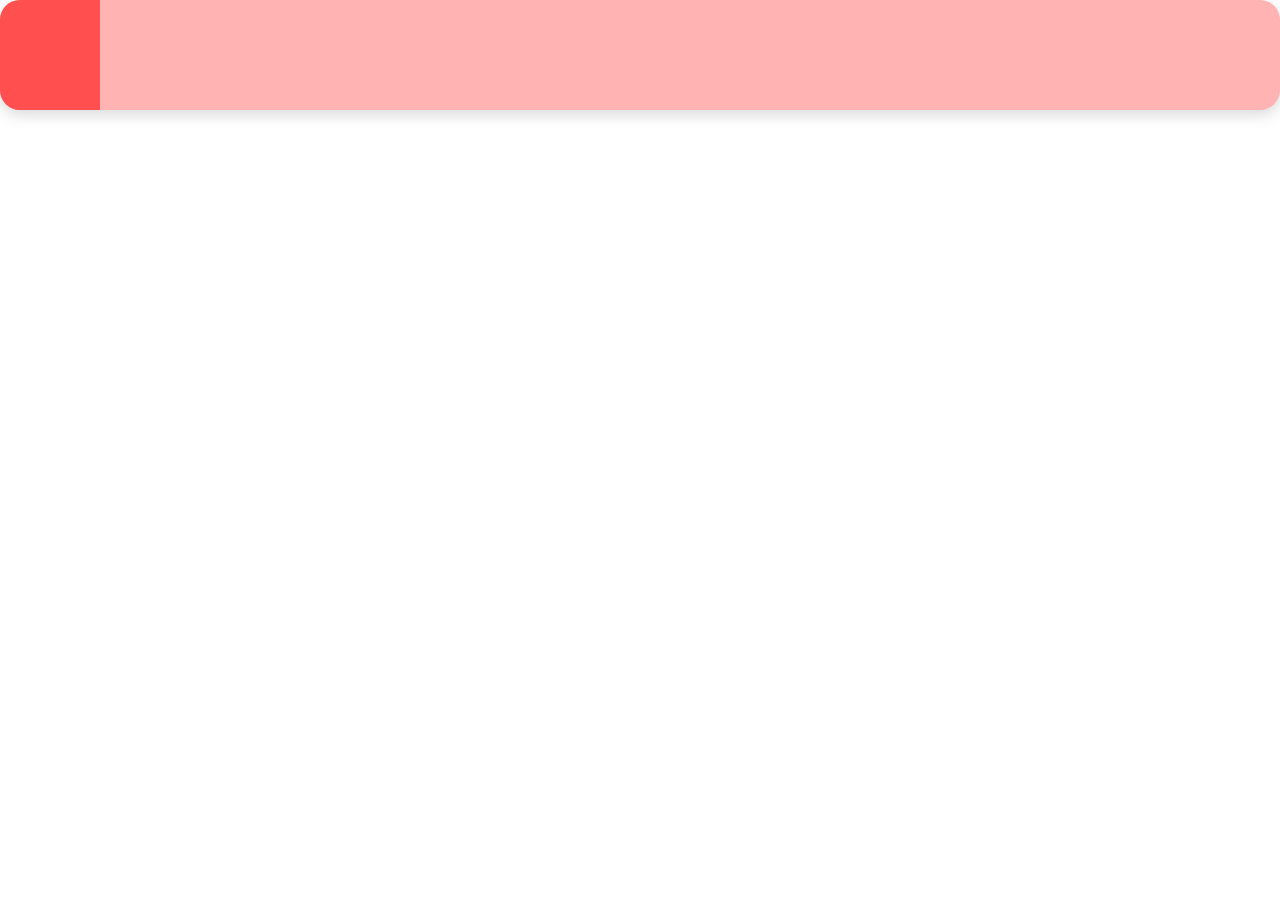
<file: Front agenda/card agenda/index.html>
<!DOCTYPE html>
<html lang="pt-br">
<head>
    <meta charset="UTF-8">
    <meta name="viewport" content="width=device-width, initial-scale=1.0">
    <title>Card</title>
    <link rel="stylesheet" href="style.css">
</head>
<body>
    <div class="card"> 
        <div class="lado"> 
            <h2 id="data"></h2>
            <p id="hora"></p> 
        </div> 
        <div class="conteudo"> 
            <h2 id="titulo"></h2> 
        </div> 
    </div>
</body>
</html
</file>
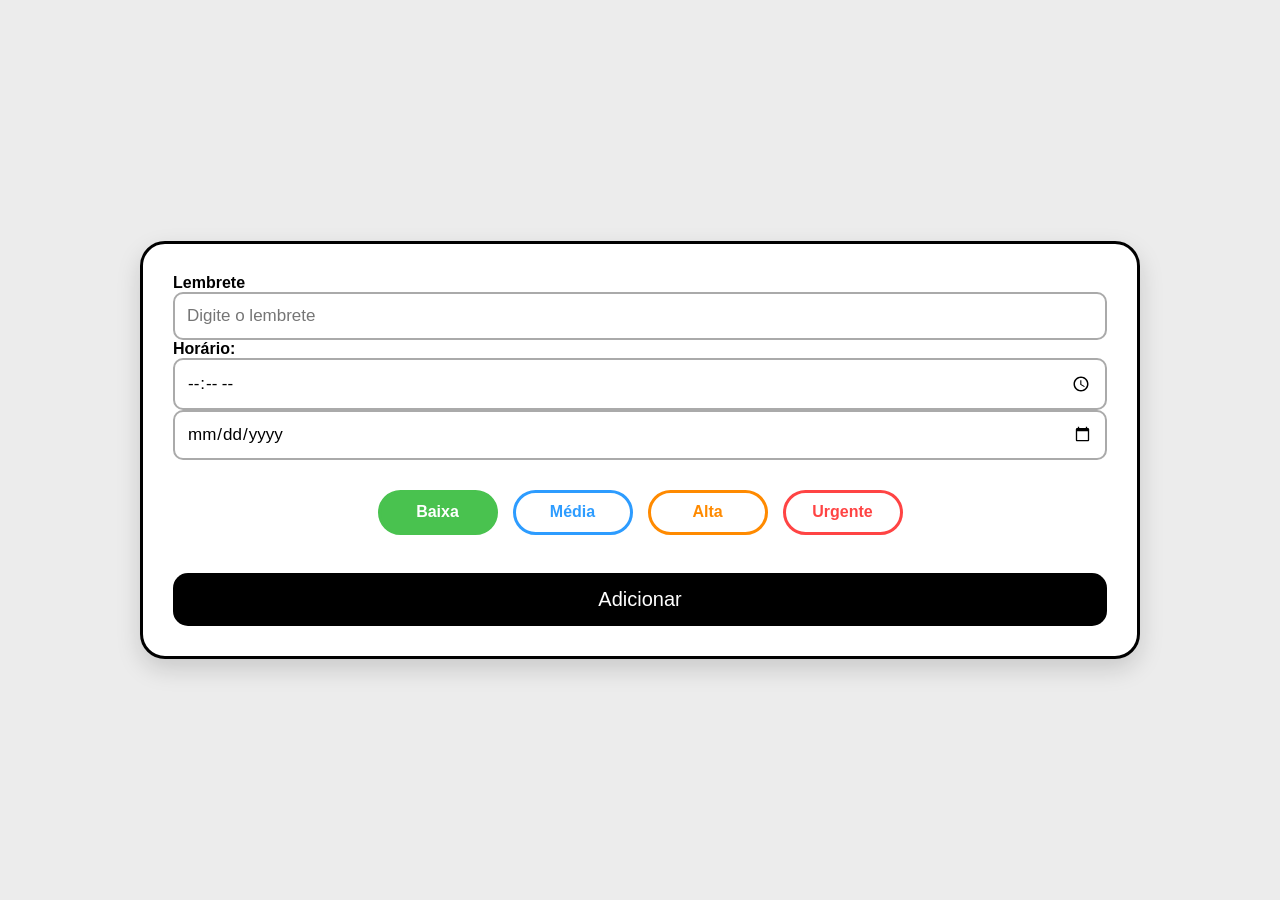
<file: Front agenda/Formulario/index.html>
<!DOCTYPE html>
<html lang="pt-BR">
<head>
    <meta charset="UTF-8">
    <meta name="viewport" content="width=device-width, initial-scale=1.0">
    <title>Lembretes</title>

    <link rel="stylesheet" href="style.css">
</head>
<body>

    <div class="container">

        <form>

            <div class="topo">

                <div class="esquerda">

                    <label>Lembrete</label>
                    <input type="text" placeholder="Digite o lembrete">

                    <div class="horario">
                        <label>Horário:</label>
                        <input type="time">
                    </div>

                </div>

                <div class="direita">

                    <input type="date">

                </div>

            </div>

            <div class="prioridades">

                <input type="radio" id="baixa" name="prioridade" value="Baixa" checked>
                <label for="baixa" class="verde">Baixa</label>

                <input type="radio" id="media" name="prioridade" value="Média">
                <label for="media" class="azul">Média</label>

                <input type="radio" id="alta" name="prioridade" value="Alta">
                <label for="alta" class="laranja">Alta</label>

                <input type="radio" id="urgente" name="prioridade" value="Urgente">
                <label for="urgente" class="vermelho">Urgente</label>

            </div>

            <button type="submit" class="botao">
                Adicionar
            </button>

        </form>

    </div>

</body>
</html>
</file>
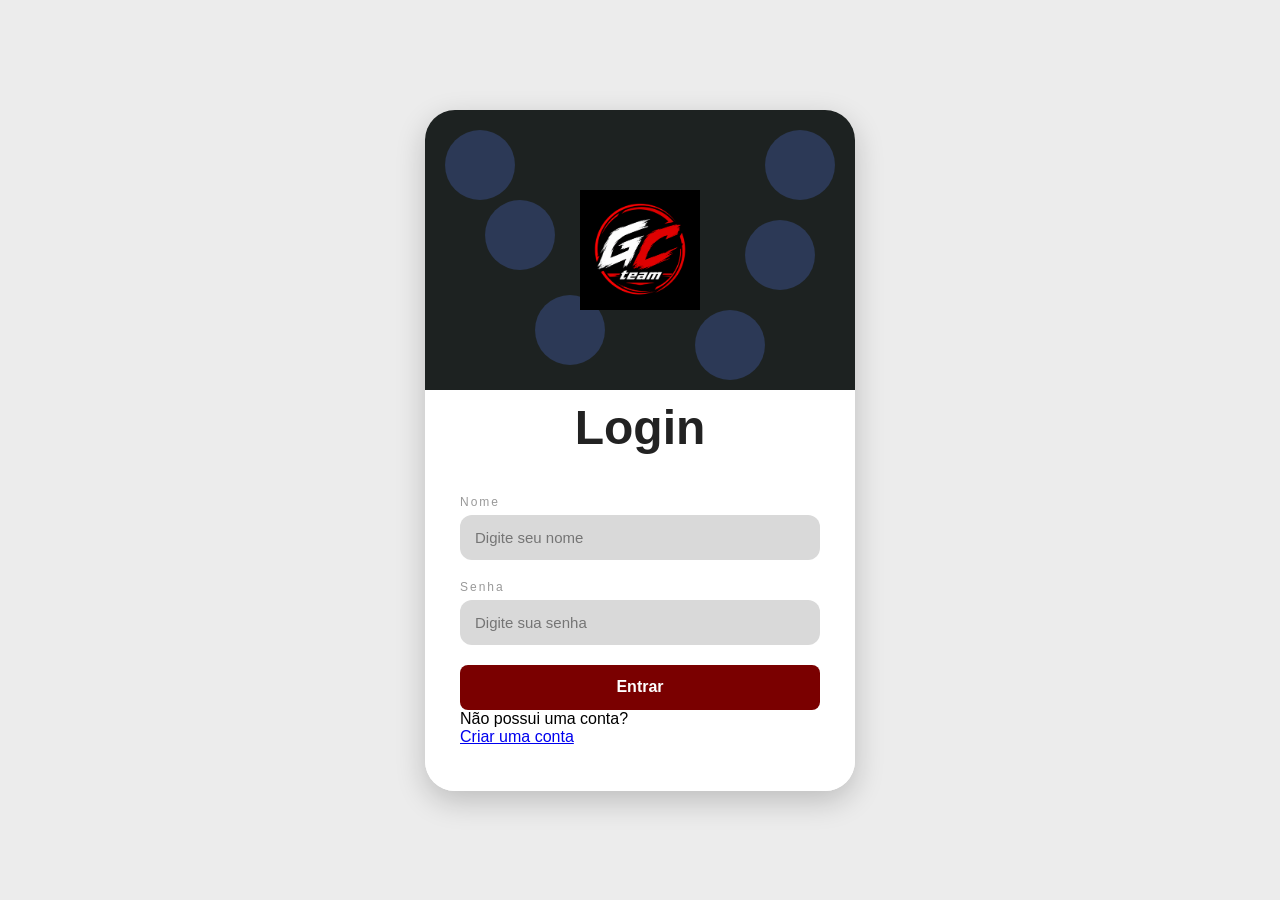
<file: Front agenda/Front agenda/Login/index.html>
<!DOCTYPE html>
<html lang="pt-BR">
<head>
    <meta charset="UTF-8">
    <meta name="viewport" content="width=device-width, initial-scale=1.0">
    <title>Login</title>

    <link rel="stylesheet" href="style.css">
</head>
<body>

<div class="container">

    <div class="topo">

        <div class="bolinha b1"></div>
        <div class="bolinha b2"></div>
        <div class="bolinha b3"></div>
        <div class="bolinha b4"></div>
        <div class="bolinha b5"></div>
        <div class="bolinha b6"></div>

        <!-- Coloque sua logo na mesma pasta do HTML ou ajuste o caminho -->
        <img src="GC team (2).png" alt="Logo" class="logo">

    </div>

    <div class="login">

        <h1>Login</h1>

        <form action="" method="POST">

            <label for="nome">Nome</label>
            <input
                type="text"
                id="nome"
                name="nome"
                placeholder="Digite seu nome"
                required
            >

            <label for="senha">Senha</label>
            <input
                type="password"
                id="senha"
                name="senha"
                placeholder="Digite sua senha"
                required
            >

            <button type="submit">Entrar</button>

            <p>Não possui uma conta?</p>

            <a href="cadastro.html">Criar uma conta</a>

        </form>

    </div>

</div>

</body>
</html>
</file>
<file: Front agenda/card agenda/style.css>
/* Faz o cálculo correto das medidas */
*{
    margin:0;
    padding:0;
    box-sizing:border-box;
}

.cards{
    width:100%;
    max-width:450px;
    margin:auto;
    padding:20px;
}

.card{
    width:100%;
    min-height:110px;
    background:#ffb3b3;
    border-radius:20px;

    display:flex;
    overflow:hidden;

    box-shadow:0 5px 15px rgba(0,0,0,.15);
}

.lado{
    width:22%;
    min-width:80px;
    max-width:100px;

    background:#ff4f4f;

    display:flex;
    flex-direction:column;
    justify-content:center;
    align-items:center;

    color:black;
    padding:10px;
}

.lado h2{
    font-family:"Segoe UI", Arial, Helvetica, sans-serif;
    font-size:clamp(16px,2vw,20px);
    font-weight:bold;
    margin-bottom:15px;
    line-height:1;
}

.lado p{
    font-family:"Segoe UI", Arial, Helvetica, sans-serif;
    font-size:clamp(14px,2vw,20px);
    font-weight:bold;
    line-height:1;
}

.conteudo{
    flex:1;
    padding:15px;

    display:flex;
    flex-direction:column;
    justify-content:center;

    position:relative;

    font-family:Arial, Helvetica, sans-serif;
}

.conteudo h3{
    font-size:clamp(16px,2vw,20px);
    margin-bottom:6px;
    word-break:break-word;
}

.conteudo span{
    font-size:clamp(14px,1.8vw,18px);
    color:#444;
    word-break:break-word;
}

.menu{
    position:absolute;
    top:10px;
    right:15px;

    font-size:clamp(20px,2vw,24px);
    cursor:pointer;
}

/* ===== Tablet ===== */

@media (max-width:768px){

    .cards{
        max-width:100%;
        padding:15px;
    }

    .card{
        min-height:100px;
    }

    .conteudo{
        padding:12px;
    }
}

/* ===== Celular ===== */

@media (max-width:480px){

    .cards{
        padding:10px;
    }

    .card{
        min-height:90px;
        border-radius:15px;
    }

    .lado{
        width:80px;
        padding:8px;
    }

    .conteudo{
        padding:10px;
    }

    .menu{
        top:8px;
        right:10px;
    }
}

/* ===== Celulares muito pequenos ===== */

@media (max-width:320px){

    .card{
        min-height:85px;
    }

    .lado{
        width:70px;
    }

    .conteudo{
        padding:8px;
    }
}
</file>
<file: Front agenda/Formulario/style.css>
/* ==========================
   RESET
========================== */

*{
    margin:0;
    padding:0;
    box-sizing:border-box;
    font-family:Arial, Helvetica, sans-serif;
}

/* ==========================
   BODY
========================== */

body{

    background:#ececec;

    min-height:100vh;

    display:flex;
    justify-content:center;
    align-items:center;

    padding:20px;

}

/* ==========================
   CONTAINER
========================== */

.container{

    width:100%;
    max-width:900px;

    background:#fff;

    border-radius:25px;
    border:3px solid #000;

    padding:30px;

    box-shadow:0 10px 25px rgba(0,0,0,.15);

}

h1{

    text-align:center;
    margin-bottom:30px;

}

/* ==========================
   LINHAS
========================== */

.linha{

    display:flex;
    gap:20px;
    margin-bottom:25px;

    flex-wrap:wrap;

}

.campo{

    display:flex;
    flex-direction:column;

}

.grande{

    flex:3;

}

.pequeno{

    flex:1;
    min-width:180px;

}

label{

    margin-bottom:8px;
    font-weight:bold;

}

input{

    width:100%;

    padding:12px;

    font-size:17px;

    border:2px solid #aaa;
    border-radius:10px;

    outline:none;

    transition:.3s;

}

input:focus{

    border-color:#000;

}

/* ==========================
   PRIORIDADES
========================== */

.prioridades{

    display:flex;

    gap:15px;

    flex-wrap:wrap;

    justify-content:center;

    margin:30px 0;

}

.prioridades input{

    display:none;

}

.prioridades label{

    width:120px;
    height:45px;

    display:flex;
    justify-content:center;
    align-items:center;

    border-radius:30px;

    cursor:pointer;

    font-weight:bold;

    transition:.3s;

}

/* Bordas */

.verde{
    border:3px solid #49c24f;
    color:#49c24f;
}

.azul{
    border:3px solid #2d9cff;
    color:#2d9cff;
}

.laranja{
    border:3px solid #ff8a00;
    color:#ff8a00;
}

.vermelho{
    border:3px solid #ff4444;
    color:#ff4444;
}

/* Selecionado */

#baixa:checked + .verde{

    background:#49c24f;
    color:white;

}

#media:checked + .azul{

    background:#2d9cff;
    color:white;

}

#alta:checked + .laranja{

    background:#ff8a00;
    color:white;

}

#urgente:checked + .vermelho{

    background:#ff4444;
    color:white;

}

/* ==========================
   BOTÃO
========================== */

.botao{

    width:100%;

    padding:15px;

    border:none;

    border-radius:15px;

    background:#000;

    color:white;

    font-size:20px;

    cursor:pointer;

    transition:.3s;

}

.botao:hover{

    background:#333;

}

/* ==========================
   CELULAR
========================== */

@media (max-width:576px){

    .container{

        padding:20px;

    }

    .linha{

        flex-direction:column;

    }

    .grande,
    .pequeno{

        width:100%;

    }

    .prioridades{

        flex-direction:column;
        align-items:center;

    }

    .prioridades label{

        width:100%;

        max-width:250px;

    }

    h1{

        font-size:24px;

    }

}

/* ==========================
   TABLET
========================== */

@media (min-width:577px) and (max-width:768px){

    .linha{

        flex-direction:column;

    }

    .grande,
    .pequeno{

        width:100%;

    }

}

/* ==========================
   NOTEBOOK
========================== */

@media (min-width:769px) and (max-width:1200px){

    .container{

        max-width:850px;

    }

}

/* ==========================
   MONITORES GRANDES
========================== */

@media (min-width:1201px){

    .container{

        max-width:1000px;

    }

}
</file>
<file: Front agenda/Front agenda/Login/style.css>
*{
    margin:0;
    padding:0;
    box-sizing:border-box;
    font-family:Arial, Helvetica, sans-serif;
}

body{
    background:#ececec;
    display:flex;
    justify-content:center;
    align-items:center;
    min-height:100vh;
    padding:20px;
}

/* Container principal */
.container{
    width:100%;
    max-width:400px;
    background:#fff;
    border-radius:30px;
    overflow:hidden;
    box-shadow:0 10px 30px rgba(0,0,0,.2);
}

/* Parte superior */
.topo{
    height:280px;
    background:#1d2221;
    position:relative;
    display:flex;
    justify-content:center;
    align-items:center;
    overflow:hidden;
}

/* Logo */
.logo{
    width:120px;
    max-width:35%;
    z-index:2;
}

/* Bolinhas */
.bolinha{
    position:absolute;
    width:70px;
    height:70px;
    border-radius:50%;
    background:#32436d;
    opacity:.7;
}

.b1{top:20px;left:20px;}
.b2{top:20px;right:20px;}
.b3{top:90px;left:60px;}
.b4{top:110px;right:40px;}
.b5{bottom:25px;left:110px;}
.b6{bottom:10px;right:90px;}

/* Card */
.login{
    background:#fff;
    margin-top:-35px;
    border-radius:60px 0 0 0;
    padding:45px 35px;
}

.login h1{
    text-align:center;
    font-size:48px;
    color:#222;
    margin-bottom:40px;
}

label{
    display:block;
    margin-bottom:6px;
    color:#999;
    font-size:12px;
    letter-spacing:2px;
}

input{
    width:100%;
    height:45px;
    border:none;
    border-radius:12px;
    background:#d9d9d9;
    padding:0 15px;
    margin-bottom:20px;
    font-size:15px;
    outline:none;
}

button{
    width:100%;
    height:45px;
    border:none;
    border-radius:8px;
    background:#7a0000;
    color:#fff;
    font-size:16px;
    font-weight:bold;
    cursor:pointer;
    transition:.3s;
}

button:hover{
    background:#a00000;
}

/* ========================= */
/* Tablet */
/* ========================= */

@media (max-width:768px){

    .container{
        max-width:360px;
    }

    .topo{
        height:240px;
    }

    .login{
        padding:40px 30px;
    }

    .login h1{
        font-size:40px;
    }

}

/* ========================= */
/* Celular */
/* ========================= */

@media (max-width:480px){

    body{
        padding:0;
        background:#fff;
    }

    .container{
        width:100%;
        max-width:none;
        min-height:100vh;
        border-radius:0;
        box-shadow:none;
    }

    .topo{
        height:220px;
    }

    .logo{
        width:100px;
    }

    .login{
        margin-top:-25px;
        border-radius:45px 0 0 0;
        padding:35px 25px;
    }

    .login h1{
        font-size:36px;
        margin-bottom:30px;
    }

    input{
        height:42px;
    }

    button{
        height:42px;
    }

}

/* ========================= */
/* Computadores grandes */
/* ========================= */

@media (min-width:1200px){

    .container{
        max-width:430px;
    }

}
</file>
